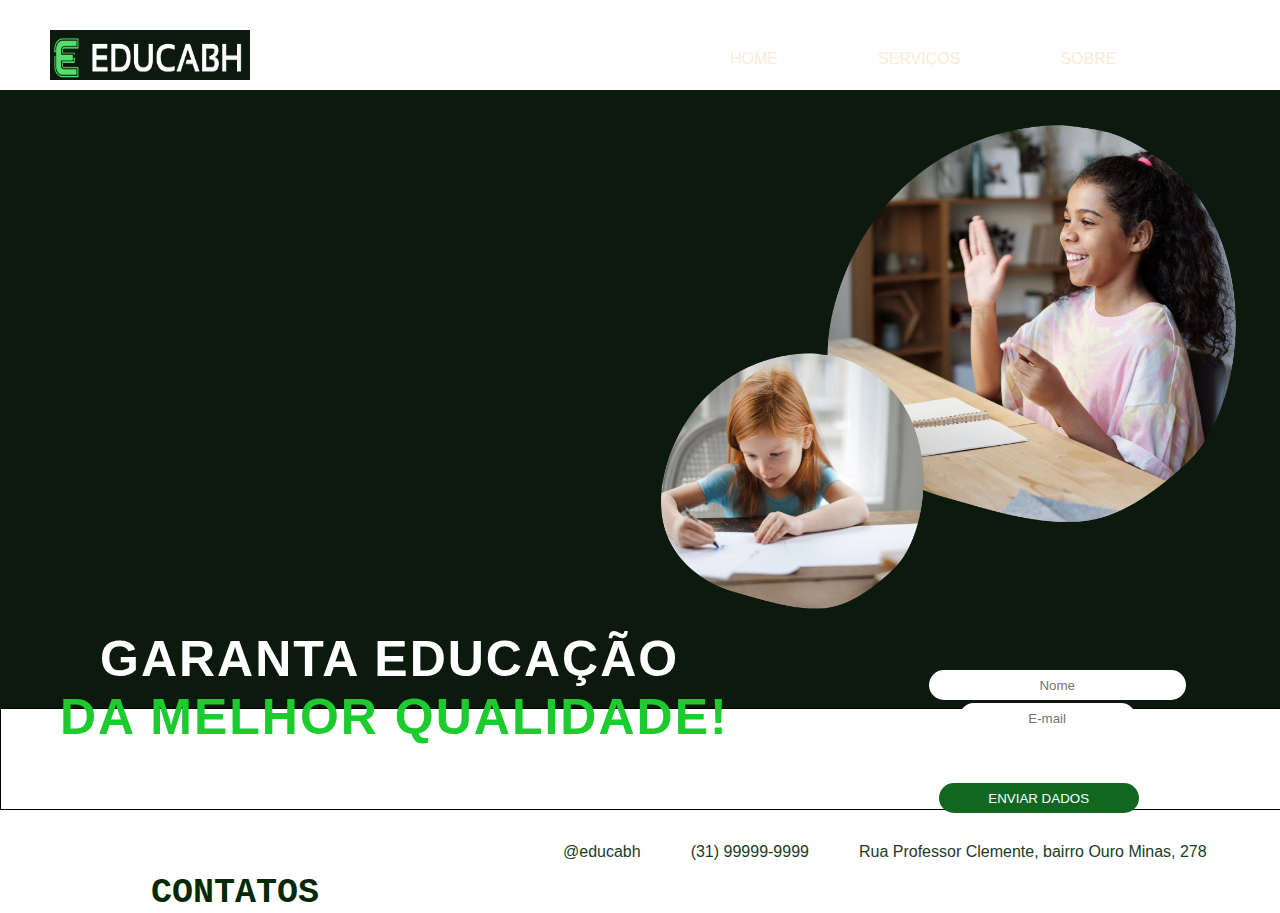
<file: index.html>
<!DOCTYPE html>
<html lang="en">
<head>
    <meta charset="UTF-8">
    <meta name="viewport" content="width=device-width, initial-scale=1.0">
    <title>HOME</title>
    <link rel="stylesheet" href="style.css" media="screen" type="text/css">

    
</head>
<body>
    

    <header>
        <div class="logo"></div>
        <div class="cabecalho">
            <ul>
                <li><a href="https://cealiano.github.io/Aula_06/" target="_top">HOME</a></li>
                <li><a href="https://cealiano.github.io/Aula_06/servicos" target="_top">SERVIÇOS</a></li>
                <li><a href="https://cealiano.github.io/Aula_06/sobre" target="_top">SOBRE</a></li>
            </ul>
        </div>
    </header>

    <article>
        <section id="imagemhome"><img src="Imagens/SOBRE.pnggg.png" alt=""></section>

        <section id="titulo">
            <h1 class="titulo1">GARANTA EDUCAÇÃO</h1>
            <h1 class="titulo2">DA MELHOR QUALIDADE!</h1>
            <p id="subtitulo"> Insira suas informações e fique por dentro das novidades!</p>
        </section>

        <section id="formulario"><form action="enviar.php" method="post" name="cadastro">
            <tr>
                <td><input type="text" id="name" name="nome" size="30"
                    maxlength="80" placeholder="Nome" required></td>
            </tr>
            <br>
            <tr>
                <td><input type="email" id="email" name="email" placeholder="E-mail" required>
                </td>
            </tr>

            <tr>
                <th"><input type="submit" id="enviar" name="enviar" value="ENVIAR DADOS" size="50" />
            </tr>
        </form></section>

        
     </article>
    
     <footer class="contato">
        <div class="infocontato"><h2>CONTATOS</h2></div>
        <div class="redes">
            <ul>
                <li> <a href="#">@educabh</a></li>
                <li> <a href="#">(31) 99999-9999</a></li>
                <li> <a href="#">Rua Professor Clemente, bairro Ouro Minas, 278</a></li>
            </ul>
        </div>

     </footer>

</body>
</html>
</file>
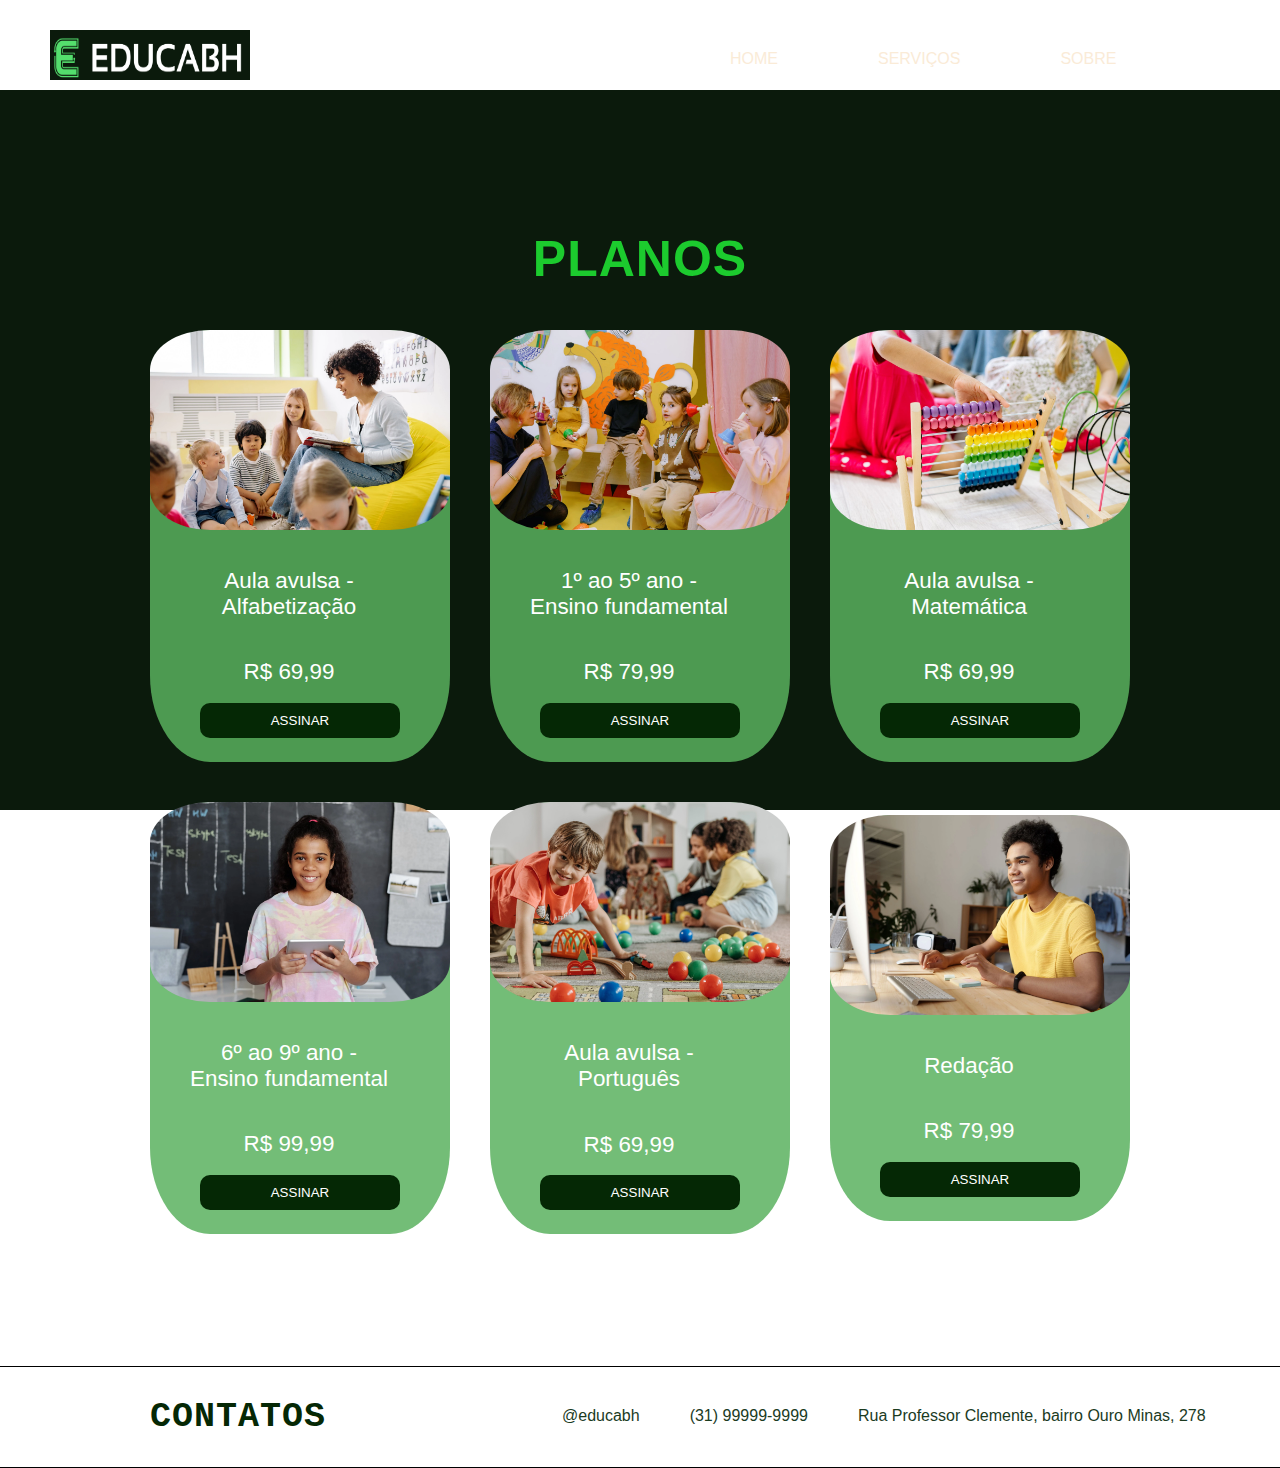
<file: servicos.html>
<!DOCTYPE html>
<html lang="en">
<head>
    <meta charset="UTF-8">
    <meta name="viewport" content="width=device-width, initial-scale=1.0">
    <title>SERVIÇOS</title>
    <link rel="stylesheet" href="style.css" media="screen" type="text/css">

    
</head>
<body>
    

    <header>
        <div class="logo"></div>
        <div class="cabecalho">
            <ul>
                <li><a href="https://cealiano.github.io/Aula_06/" target="_top">HOME</a></li>
                <li><a href="https://cealiano.github.io/Aula_06/servicos" target="_top">SERVIÇOS</a></li>
                <li><a href="https://cealiano.github.io/Aula_06/sobre" target="_top">SOBRE</a></li>
            </ul>
        </div>
    </header>


    <article>
        <section class="planos" id="planos">

            <h2>PLANOS</h2>

            
            <div class="itensplanos">

                
                <div>
                        <img src="Imagens/pexels-photo-8613089.webp" alt="Alfabetização">
                        <div class="info">
                        <p>Aula avulsa - Alfabetização <p>
                            <p>R$ 69,99</p>
                        <button class="pedir"> Assinar </button>
                        
                    </div>
                </div>
                <div>
                        <img src="Imagens/1 ao 5 ano.webp" alt="Alfabetização">
                        <div class="info">
                        <p>1º ao 5º ano - Ensino fundamental<p>
                            <p>R$ 79,99</p>
                        <button class="pedir"> Assinar </button>
                        
                    </div>
                </div>
                <div>
                        <img src="Imagens/matematica 2.jpeg" alt="Alfabetização">
                        <div class="info">
                        <p>Aula avulsa - Matemática <p>
                            <p>R$ 69,99</p>
                        <button class="pedir"> Assinar </button>
                        
                    </div>
                </div>
                <div>
                        <img src="Imagens/menina tablet.webp" alt="Alfabetização">
                        <div class="info">
                        <p>6º ao 9º ano - Ensino fundamental<p>
                            <p>R$ 99,99</p>
                        <button class="pedir"> Assinar </button>
                        
                    </div>
                </div>
                <div>
                        <img src="Imagens/criancas.jpeg" alt="Alfabetização">
                        <div class="info">
                        <p>Aula avulsa - Português <p>
                            <p>R$ 69,99</p>
                        <button class="pedir"> Assinar </button>
                        
                    </div>
                </div>
                <div>
                        <img src="Imagens/redacao.webp" alt="Alfabetização">
                        <div class="info">
                        <p>Redação<p>
                            <p>R$ 79,99</p>
                        <button class="pedir"> Assinar </button>
                        
                    </div>
                </div>

            </div>
               
            <footer id="contato">
                <div id="infocontato"><h2>CONTATOS</h2></div>
                <div id="redes">
                    <ul>
                        <li> <a href="#">@educabh</a></li>
                        <li> <a href="#">(31) 99999-9999</a></li>
                        <li> <a href="#">Rua Professor Clemente, bairro Ouro Minas, 278</a></li>
                    </ul>
                </div>
        
             </footer>


        </section>
    </article>
</file>
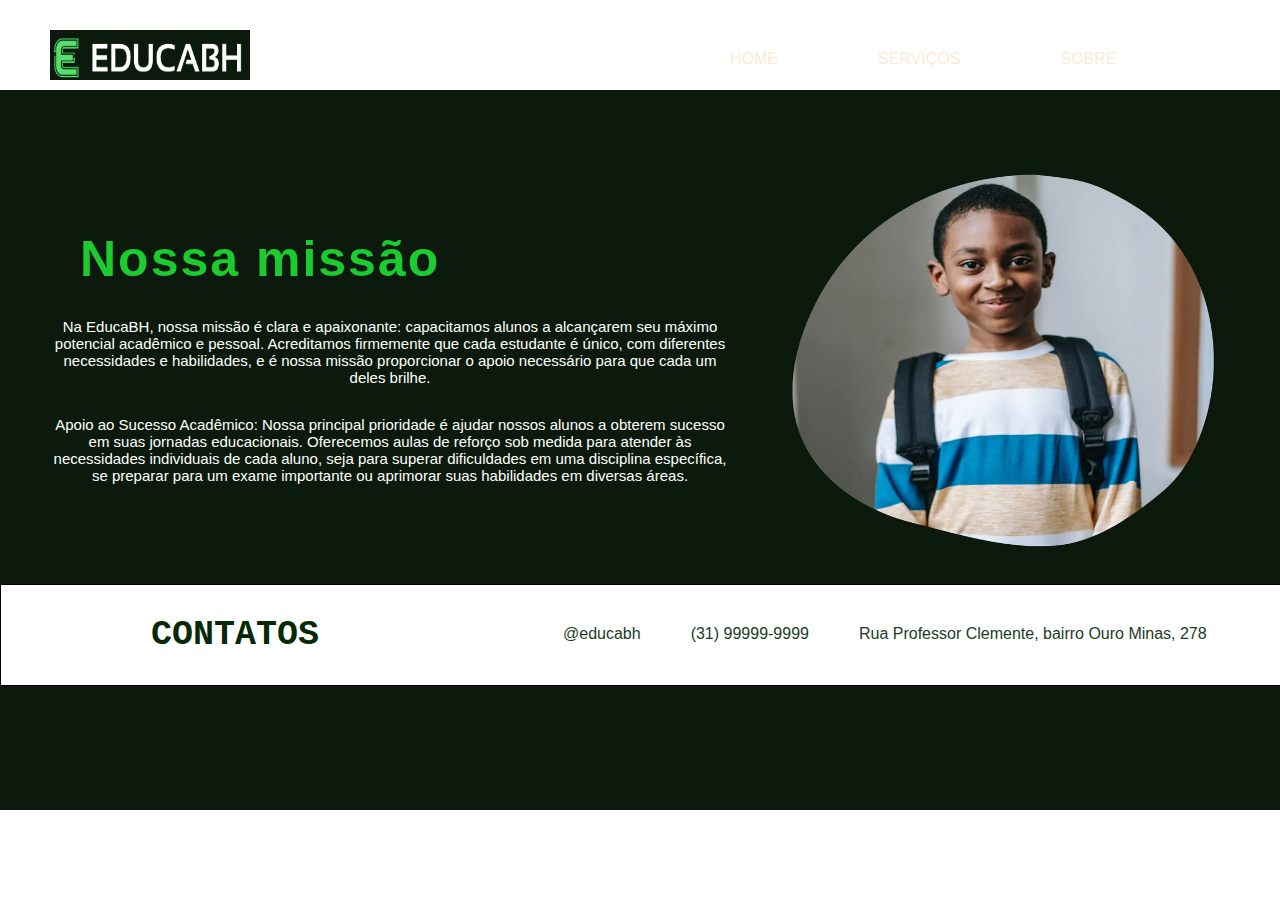
<file: sobre.html>
<!DOCTYPE html>
<html lang="en">
<head>
    <meta charset="UTF-8">
    <meta name="viewport" content="width=device-width, initial-scale=1.0">
    <title>SOBRE</title>
    <link rel="stylesheet" href="style.css" media="screen" type="text/css">

    
</head>
<body>
    

    <header>
        <div class="logo"></div>
        <div class="cabecalho">
            <ul>
                <li><a href="https://cealiano.github.io/Aula_06/" target="_top">HOME</a></li>
                <li><a href="https://cealiano.github.io/Aula_06/servicos" target="_top">SERVIÇOS</a></li>
                <li><a href="https://cealiano.github.io/Aula_06/sobre" target="_top">SOBRE</a></li>
            </ul>
        </div>
    </header>


    <article>
        <section>
            <section id="imagemsn1"><img src="Imagens/menino.png" alt=""></section>

        <section>
            <h1 class="titulo3">Nossa missão</h1>
            <p class="texto1"> Na EducaBH, nossa missão é clara e apaixonante: capacitamos alunos a alcançarem seu máximo potencial acadêmico e pessoal. Acreditamos firmemente que cada estudante é único, com diferentes necessidades e habilidades, e é nossa missão proporcionar o apoio necessário para que cada um deles brilhe.</p>
            <p class="texto1">Apoio ao Sucesso Acadêmico: Nossa principal prioridade é ajudar nossos alunos a obterem sucesso em suas jornadas educacionais. Oferecemos aulas de reforço sob medida para atender às necessidades individuais de cada aluno, seja para superar dificuldades em uma disciplina específica, se preparar para um exame importante ou aprimorar suas habilidades em diversas áreas.</p>
      
         
            <footer id="contato2">
                <div id="infocontato2"><h2>CONTATOS</h2></div>
                <div id="redes2">
                    <ul>
                        <li> <a href="#">@educabh</a></li>
                        <li> <a href="#">(31) 99999-9999</a></li>
                        <li> <a href="#">Rua Professor Clemente, bairro Ouro Minas, 278</a></li>
                    </ul>
                </div>
        
             </footer>
            
        
        </section>
        </section>
        <section>
           
    </article>
</file>
<file: style.css>
@charset 'utf-8';

*{ 
    margin: 0;
    padding: 0;
    border: none;   
    text-decoration: none;
    list-style-type: none;

}

html{
    width: 100vw;
    height: 100vh;
    font-size: 62,5%;
    overflow-x: hidden;
}

body{
    background-image: url(Imagens/Design\ sem\ nome.png);
    background-repeat:no-repeat;
    background-position:center top;
    background-size: 100%;
    background-attachment: fixed;
    background-position: center;
    background-attachment: fixed;
}

header{
    width: 100%;
    height: 90px;
}

.logo{
    margin-left: 50px;
    margin-top: 30px;
    width: 400px;
    height: 200px;
    background-image: url(Imagens/EDUCABH.PNG\ 2.PNG);
    background-size: 200px 50px;
    background-repeat: no-repeat;
    float: left;
    margin-right: 180px;
}

.cabecalho > ul > li > a{
    color: antiquewhite;
    font-family: 'Trebuchet MS', 'Lucida Sans Unicode', 'Lucida Grande', 'Lucida Sans', Arial, sans-serif;
    float: left;
    margin-left: 100px;
    margin-top: 50px;
}

.cabecalho > ul > li >a:hover{
    color: #69f667;
}


article{
    
width: 100%;
}

    #titulo{
        float: left;
        margin-left: 10px;
        margin-top:10px;  
    }


.titulo1 {
    letter-spacing: 2px;
    color: white;
    font-family: Impact, Haettenschweiler, 'Arial Narrow Bold', sans-serif;
    font-size: 50px;
    margin-left: 90px;
}

.titulo2 {
    margin-left: 50px;
    letter-spacing: 2px;
    color: rgb(28, 203, 46);
    font-family: Impact, Haettenschweiler, 'Arial Narrow Bold', sans-serif;
    font-size: 50px;
}

#subtitulo{
    margin-left: 50px;
    margin-top: 30px;
    color: white;
    font-family: 'Segoe UI', Tahoma, Geneva, Verdana, sans-serif;
    font-size: 20px;
}

#imagemhome > img {
    float: right;
    margin-right: 30px;
    height: 500px;
    width: 600px;
    margin-top: 30px;
}


#name{
    background-color: rgb(255, 255, 255);
    border: none;
    float: left;
    margin-top: 50px;
    margin-left: 200px;
    color: black;
    border-radius: 15px;
    height: 30px;
}

#name::placeholder{
    text-align: center;
}


#email{
    background-color: rgb(255, 255, 255);
    border: none;
    float: left;
    margin-top: 3px;
    margin-left: 230px;
    color: black;
    border-radius: 15px;
    height: 30px;
}

#email::placeholder{
    text-align: center;
}

#enviar{
    font-family: Verdana, Geneva, Tahoma, sans-serif;
    color:#ffffff ;
    background-color: rgb(18, 103, 32);
    border: none;
    float: left;
    margin-top: 50px;
    margin-left: 210px;
    border-radius: 200px;
    height: 30px;
    width: 200px;
    margin-bottom: 30px;
}



/*SOBRE NÓS*/

#imagemsn1 > img {
    float: right;
    margin-right: 50px;
    height: 400px;
    width: 500px;
    margin-top: 60px;
}

.titulo3{
    margin-left: 80px;
    letter-spacing: 2px;
    color: rgb(28, 203, 46);
    font-family: Impact, Haettenschweiler, 'Arial Narrow Bold', sans-serif;
    font-size: 50px;
}

.texto1{
        margin-left: 50px;
        margin-top: 30px;
        color: white;
        font-family: 'Segoe UI', Tahoma, Geneva, Verdana, sans-serif;
        font-size: 15px;
        text-align: center;
    }

/*FIM SOBRE NÓS*/

/*COMEÇO SERVIÇOS*/


article{

}

.planos{

    width: 100vw;
    display: flex;
    flex-direction: column;
    align-items: center;
    justify-content: center;
    
}

.planos h2{
    margin-bottom: 10px;
    letter-spacing: 1px;
    font-family: Impact, Haettenschweiler, 'Arial Narrow Bold', sans-serif;
    font-size: 50px;
    color:rgb(28, 203, 46);
    text-transform: uppercase;
}

.itensplanos{
    width: 80%;
    margin-top: 2rem;
    margin-bottom: 2rem;
    display: grid;
    grid-template-columns: repeat(auto-fit, minmax(100px, 300px));
    gap: 40px;
    justify-content: center;
    align-items: center;
}

.itensplanos .info{
    background-color: #0f170f00;
    border: none;
    display: flex;
    text-align: center;
    flex-direction: column;
    align-items: center;
    justify-content: center;
    padding: 1.5rem;
}

.itensplanos .info p{
    margin-left: 10px;
    color: white;
    text-align: center;
    align-items: center;
    margin-top: 10px;
    font-size: 1.4rem;
    font-family: 'Segoe UI', Tahoma, Geneva, Verdana, sans-serif;
    margin-bottom: 0.6rem;
    display: grid;
    justify-content: center;
    align-items: center;
    grid-template-columns: 200px 150px;
    margin-left: 8rem;
}


.itensplanos div{
    background-color: #5ab15fd8;
    border-radius: 20%;
}

.itensplanos img{
    border-radius: 20%;
    width: 100%;
    height: 200%;
}

.itensplanos .info .pedir{
    width: 200px;
    height: 35px;
    margin-top: 0.5rem;
    background-color: #052805;
    border-radius: 10px;
    text-transform: uppercase;
    cursor: pointer;
    color: rgb(255, 255, 255);
    transition: all 200ms ease-in;
}

.itensplanos .info .pedir:hover{
    background-color: rgb(117, 241, 59);
    color: #052805;
}

/*FIM*/

.contato{
    border: 1px solid;
    margin-top: 600px;
    width: 100%;
    height: 100px;
    background-color: white;
}

.infocontato{
    margin-top: 1px;
    height: 50px;
    width: 40%;
}

.infocontato h2{
    margin-top: 30px;
    color: #052805;
    font-family:monospace;
    font-size: 35px;
    text-align: center;
    float: left;
    margin-left: 150px;
}

.redes{
    float: right;
    width: 60%;
    height: 50px;;
}

.redes > ul > li > a{

    color: rgb(27, 59, 31);
    font-family: 'Trebuchet MS', 'Lucida Sans Unicode', 'Lucida Grande', 'Lucida Sans', Arial, sans-serif;
    float: left;
    margin-left: 50px;
}

#contato{
    border: 1px solid;
    margin-top:100px;
    width: 100%;
    height: 100px;
    background-color: white;
}



#infocontato h2{
    margin-top: 30px;
    color: #052805;
    font-family:monospace;
    font-size: 35px;
    text-align: center;
    float: left;
    margin-left: 150px;
}

#redes{
    float: right;
    width: 60%;
    height: 50px;;
}

#redes > ul > li > a{

    color: rgb(27, 59, 31);
    font-family: 'Trebuchet MS', 'Lucida Sans Unicode', 'Lucida Grande', 'Lucida Sans', Arial, sans-serif;
    float: left;
    margin-left: 50px;
    margin-top: 40px;
}




#contato2{
    border: 1px solid;
    margin-top:100px;
    width: 100%;
    height: 100px;
    background-color: white;
}



#infocontato2 h2{
    margin-top: 30px;
    color: #052805;
    font-family:monospace;
    font-size: 35px;
    text-align: center;
    float: left;
    margin-left: 150px;
}

#redes2{
    float: right;
    width: 60%;
    height: 50px;;
}

#redes2 > ul > li > a{

    color: rgb(27, 59, 31);
    font-family: 'Trebuchet MS', 'Lucida Sans Unicode', 'Lucida Grande', 'Lucida Sans', Arial, sans-serif;
    float: left;
    margin-left: 50px;
    margin-top: 40px;
}
</file>
